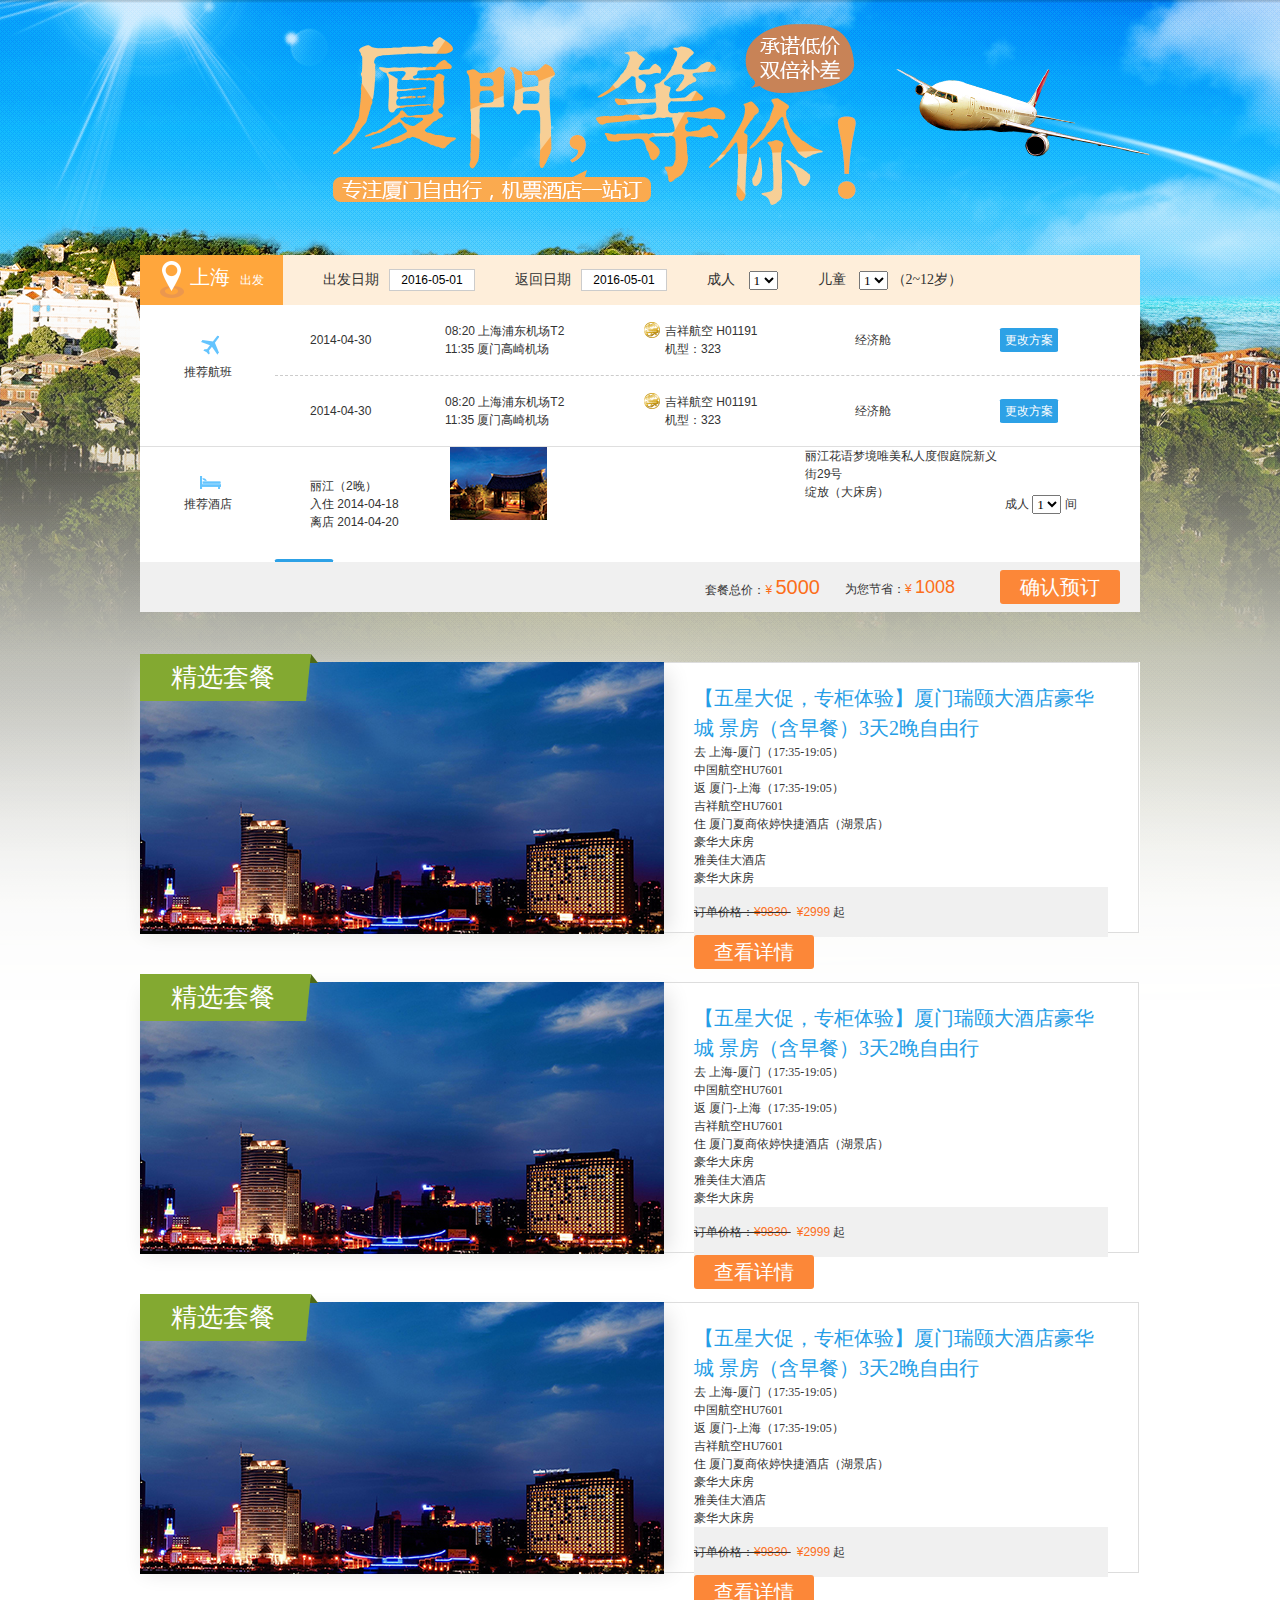
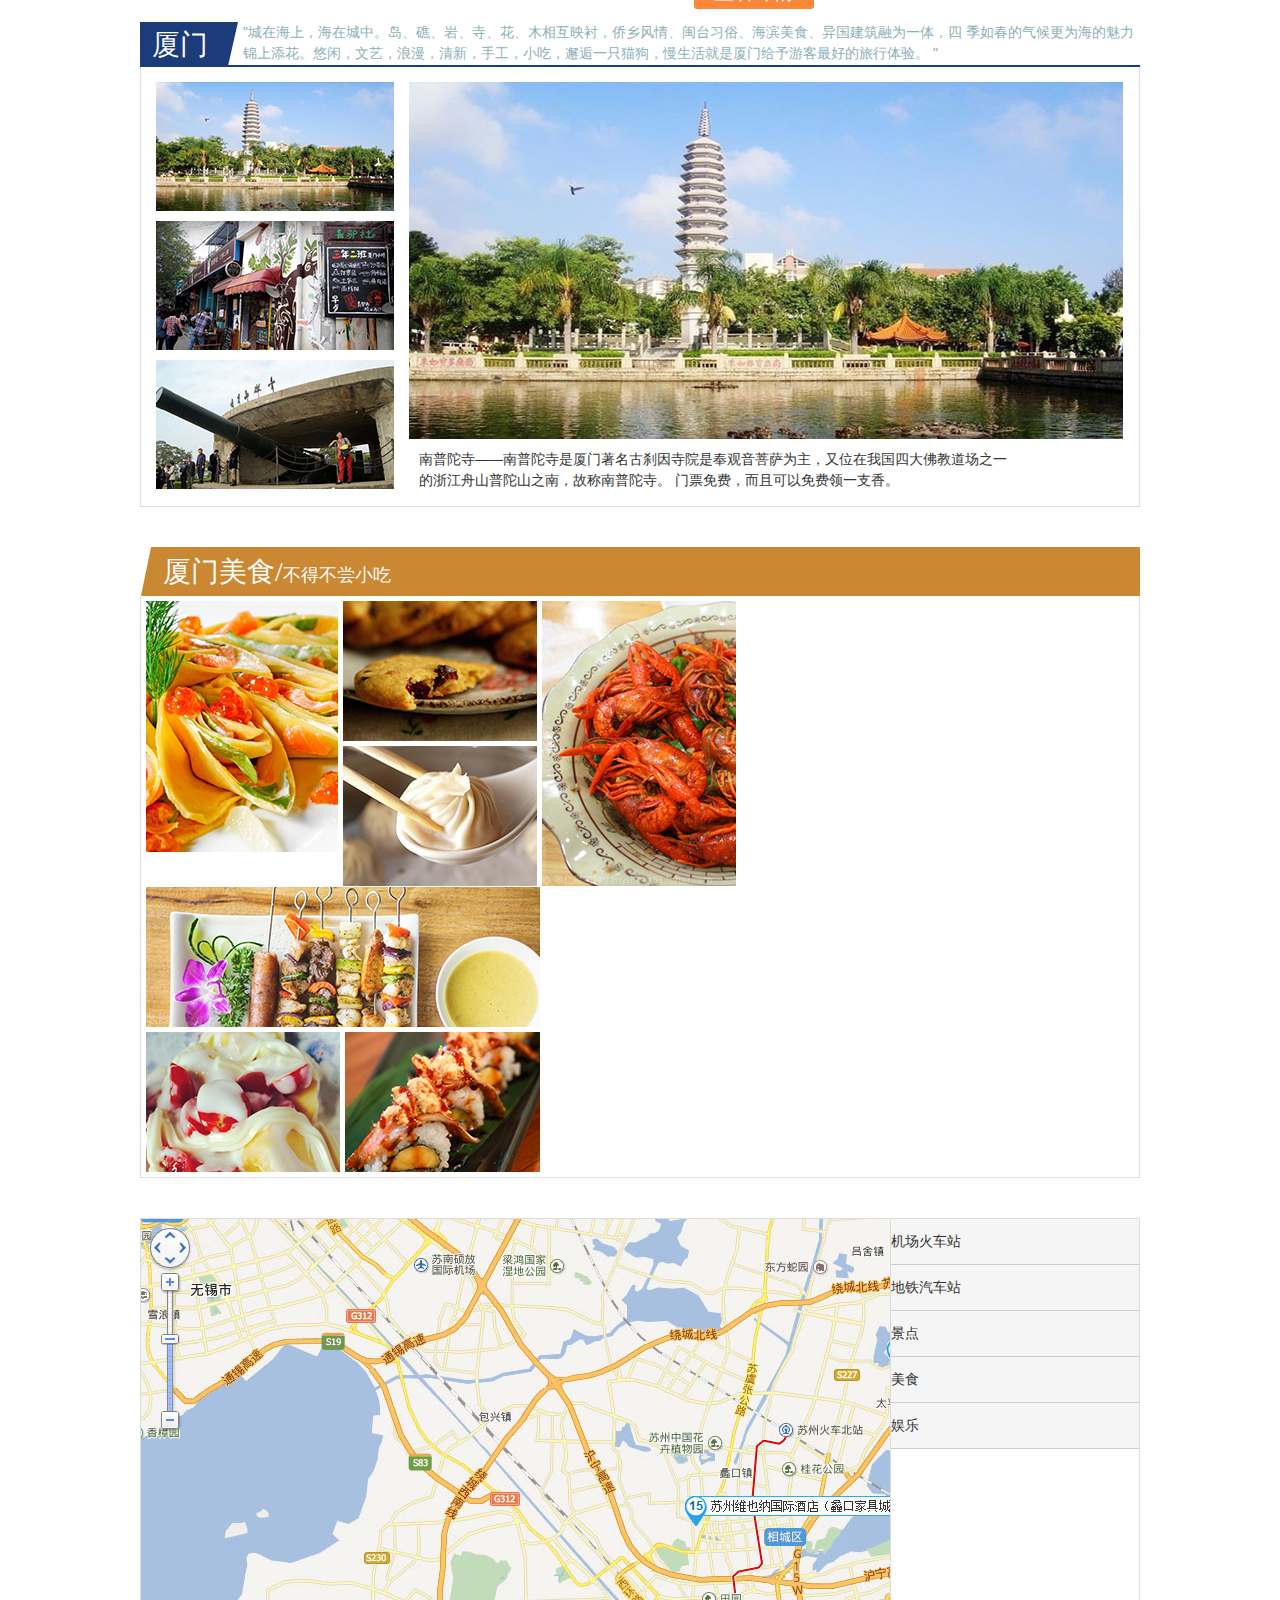
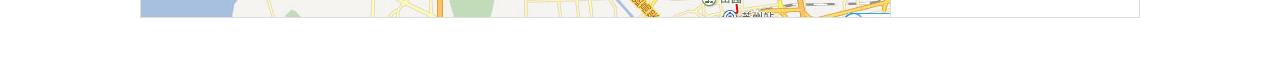
<file: xwq/426/index.html>
<!DOCTYPE html>
<html>
	<head>
	<meta charset="utf-8"/>
	<link rel="stylesheet" href="css/index.css"/>
</head>
<body class="page">
	<div class="content">
		<div class="detail">
			<div class="switch-bar">
			   <div class="bar">
					<h3 class="loc"><i class="ico-pos"></i>上海<span>出发</span></h3>	
				</div>
				<div class="controls">
					<div class="control"><label>出发日期</label><input class="date" type="text"value="2016-05-01" /></div>	
					<div class="control"><label>返回日期</label><input class="date" type="text"value="2016-05-01" /></div>	
					<div class="control">
						<label>成人</label>
						<select>
							<option>1</option>
							<option>2</option>
							<option>3</option>
						</select>
						
					</div>
					<div class="control">
						<label>儿童</label>
						<select>
							<option>1</option>
							<option>2</option>
							<option>3</option>
						</select>
						（2~12岁）
					</div>
				</div>			
			</div>
			<div class="flight">
				<div class="title">
					<i class="ico-flight"></i>
					推荐航班
				</div>
				<div class="flight-info">
					<div class="seg bottom">
						<div class="c1">2014-04-30</div>
						<div class="c2">
							08:20 上海浦东机场T2<br />
							11:35 厦门高崎机场
						</div>
						<div class="c3">
							<div class="air-logo"><img src="images/HO.png"/></div>
							吉祥航空 H01191<br />
							机型：<i class="plane">323</i>
						</div>
						<div class="c4">经济舱</div>
						<div class="c5">
							<a href="javascript:;" class="btn-blue">更改方案</a>
						</div>
					</div>
					<div class="seg">
						<div class="c1">2014-04-30</div>
						<div class="c2">
							08:20 上海浦东机场T2<br />
							11:35 厦门高崎机场
						</div>
						<div class="c3">
							<div class="air-logo"><img src="images/HO.png"/></div>
							吉祥航空 H01191<br />
							机型：<i class="plane">323</i>
						</div>
						<div class="c4">经济舱</div>
						<div class="c5">
							<a href="javascript:;" class="btn-blue">更改方案</a>
						</div>
					</div>
				</div>
			</div>
			<div class="hotel">
				<div class="title">
					<i class="ico-hotel"></i>
					推荐酒店
				</div>
				<div class="hotel-info">
					<div class="c1">
						丽江（2晚）<br />
						入住  2014-04-18<br />
						离店  2014-04-20
					</div>
					<div class="c2">
						<img src="images/lijiang.jpg"/>
					</div>
					<div class="c3">
						丽江花语梦境唯美私人度假庭院新义街29号<br/>
						绽放（大床房）
					</div>
					<div class="c4">
						<i class="ico-wifi"></i>
						<i class="ico-park"></i>
						<i class="ico-food"></i>
						<i class="ico-ent"></i>
					</div>
					<div class="c5">
						成人 <select>
							<option>1</option>
							<option>2</option>
							<option>3</option>
						</select> 间
					</div>
					<div class="c6">
						<a href="javascript:;" class="btn-blue">更改方案</a>
					</div>
				</div>
			</div>	
			<div class="price">
				<div class="btn"><a href="###" class="btn-orange">确认预订</a></div>
				<div class="save">为您节省：<i class="rmb">&yen;</i> <span class="pr">1008</span></div>
				<div class="total">套餐总价：<i class="rmb">&yen;</i> <span class="pr">5000</span></div>
			</div>
		</div>
		<div class="package">
			<div class="pack-item">
				<div class="pack-pic">
					<div class="title">
						<h3>
							精选套餐
							<i class="corner"></i>
						</h3>

					</div>
					<div class="img"><img src="images/xiamen.jpg"></div>
				</div>
				<div class="pack-info">
					<h3>【五星大促，专柜体验】厦门瑞颐大酒店豪华城
						景房（含早餐）3天2晚自由行</h3>
					<ul class="trip">
						<li>
							<div class="l"><span class="ico-out">去</span> 上海-厦门（17:35-19:05）</div>
							<div class="r">中国航空HU7601</div>
						</li>
						<li>
							<div class="l"><span class="ico-ret">返</span> 厦门-上海（17:35-19:05）</div>
							<div class="r">吉祥航空HU7601</div>

						</li>
						<li>
							<div class="l"><span class="ico-reside">住</span> 厦门夏商依婷快捷酒店（湖景店）</div>
							<div class="r">豪华大床房</div>
						</li>
						<li>
							<div class="l no-ico">雅美佳大酒店</div>
							<div class="r">豪华大床房</div>
						</li>
					</ul>
					<div class="book">
						<div class="price">
							<del class="order-pr"> 订单价格：<span class="pr">&yen;9830 </span></del> 
							&nbsp;&nbsp;<i class="rmb">&yen;</i><span class="pr orange-pr">2999</span>
							<span class="start">起</span>
						</div>
						<div class="btn">
							<a href="###" class="btn-orange">查看详情</a>
						</div>

					</div>
				</div>
			</div>
			<div class="pack-item">
				<div class="pack-pic">
					<div class="title">
						<h3>
							精选套餐
							<i class="corner"></i>
						</h3>

					</div>
					<div class="img"><img src="images/xiamen.jpg"></div>
				</div>
				<div class="pack-info">
					<h3>【五星大促，专柜体验】厦门瑞颐大酒店豪华城
						景房（含早餐）3天2晚自由行</h3>
					<ul class="trip">
						<li>
							<div class="l"><span class="ico-out">去</span> 上海-厦门（17:35-19:05）</div>
							<div class="r">中国航空HU7601</div>
						</li>
						<li>
							<div class="l"><span class="ico-ret">返</span> 厦门-上海（17:35-19:05）</div>
							<div class="r">吉祥航空HU7601</div>

						</li>
						<li>
							<div class="l"><span class="ico-reside">住</span> 厦门夏商依婷快捷酒店（湖景店）</div>
							<div class="r">豪华大床房</div>
						</li>
						<li>
							<div class="l no-ico">雅美佳大酒店</div>
							<div class="r">豪华大床房</div>
						</li>
					</ul>
					<div class="book">
						<div class="price">
							<del class="order-pr"> 订单价格：<span class="pr">&yen;9830 </span></del> 
							&nbsp;&nbsp;<i class="rmb">&yen;</i><span class="pr orange-pr">2999</span>
							<span class="start">起</span>
						</div>
						<div class="btn">
							<a href="###" class="btn-orange">查看详情</a>
						</div>

					</div>
				</div>
			</div>
			<div class="pack-item">
				<div class="pack-pic">
					<div class="title">
						<h3>
							精选套餐
							<i class="corner"></i>
						</h3>

					</div>
					<div class="img"><img src="images/xiamen.jpg"></div>
				</div>
				<div class="pack-info">
					<h3>【五星大促，专柜体验】厦门瑞颐大酒店豪华城
						景房（含早餐）3天2晚自由行</h3>
					<ul class="trip">
						<li>
							<div class="l"><span class="ico-out">去</span> 上海-厦门（17:35-19:05）</div>
							<div class="r">中国航空HU7601</div>
						</li>
						<li>
							<div class="l"><span class="ico-ret">返</span> 厦门-上海（17:35-19:05）</div>
							<div class="r">吉祥航空HU7601</div>

						</li>
						<li>
							<div class="l"><span class="ico-reside">住</span> 厦门夏商依婷快捷酒店（湖景店）</div>
							<div class="r">豪华大床房</div>
						</li>
						<li>
							<div class="l no-ico">雅美佳大酒店</div>
							<div class="r">豪华大床房</div>
						</li>
					</ul>
					<div class="book">
						<div class="price">
							<del class="order-pr"> 订单价格：<span class="pr">&yen;9830 </span></del> 
							&nbsp;&nbsp;<i class="rmb">&yen;</i><span class="pr orange-pr">2999</span>
							<span class="start">起</span>
						</div>
						<div class="btn">
							<a href="###" class="btn-orange">查看详情</a>
						</div>

					</div>
				</div>
			</div>
		</div>

		<div class="destination">
			<div class="title">
				<h3>
					厦门
					<i class="corner"></i>
				</h3>
				<div class="desc">"城在海上，海在城中。岛、礁、岩、寺、花、木相互映衬，侨乡风情、闽台习俗、海滨美食、异国建筑融为一体，四
				季如春的气候更为海的魅力锦上添花。悠闲，文艺，浪漫，清新，手工，小吃，邂逅一只猫狗，慢生活就是厦门给予游客最好的旅行体验。
"</div>
				
			</div>
			<div class="pics">
				<div class="box">
					<div class="item">
						<img src="images/xiamen_1.jpg" />
					</div>
					<div class="item">
						<img src="images/xiamen_2.jpg" />
					</div>
					<div class="item last">
						<img src="images/xiamen_3.jpg" />
					</div>
				</div>
				<div class="demo">
					<img src="images/xiamen_1_big.jpg" />
					<div class="demo-desc">
						<p>南普陀寺——南普陀寺是厦门著名古刹因寺院是奉观音菩萨为主，又位在我国四大佛教道场之一
的浙江舟山普陀山之南，故称南普陀寺。 门票免费，而且可以免费领一支香。</p>
					</div>
				</div>
			</div>
		</div>

		<div class="food">
			<div class="title">
				<i class="corner"></i>
				厦门美食/<span>不得不尝小吃</span>
			</div>
			<div class="pics">
			<div class="col item">
				<img src="images/meishi_1.jpg">
				<div class="name">可口食物</div>
				<div class="button">
					<span  class="a">我吃过1234</span>
					<span class="b">我想吃5678</span>
				</div>
			</div>
			<div class="col">
				<div class="item first">
					<img src="images/meishi_7.jpg">
					<div class="name">可口食物</div>
					<div class="button">
						<span  class="a">我吃过1234</span>
						<span class="b">我想吃5678</span>
					</div>
				</div>
				<div class="item">
					<img src="images/meishi_2.jpg">
					<div class="name">可口食物</div>
					<div class="button">
						<span  class="a">我吃过1234</span>
						<span class="b">我想吃5678</span>
					</div>
				</div>
			</div>
			<div class="col item">
				<img src="images/meishi_3.jpg">
				<div class="name">可口食物</div>
				<div class="button">
					<span  class="a">我吃过1234</span>
					<span class="b">我想吃5678</span>
				</div>
			</div>
			<div class="col last">
				<div class="item first">
					<img src="images/meishi_4.jpg">
					<div class="name">可口食物</div>
					<div class="button">
						<span  class="a">我吃过1234</span>
						<span class="b">我想吃5678</span>
					</div>
				</div>
				<div class="row">
					<div class="item first">
						<img src="images/meishi_5.jpg">
						<div class="name">可口食物</div>
						<div class="button">
							<span  class="a">我吃过1234</span>
							<span class="b">我想吃5678</span>
						</div>
					</div>

					<div class="item">
						<img src="images/meishi_6.jpg">
						<div class="name">可口食物</div>
						<div class="button">
							<span  class="a">我吃过1234</span>
							<span class="b">我想吃5678</span>
						</div>
					</div>
			
				</div>
			</div>
			</div>
		</div>
		<div class="map">
			<div class="map-box"><img src="images/map.jpg" /></div>
			<div class="map-nav">
				<ul>
					<li>机场火车站</li>
					<li>地铁汽车站</li>
					<li>景点</li>
					<li>美食</li>
					<li>娱乐</li>
				</ul>
			</div>
		</div>
	</div>
</body>
</html>
</file>
<file: xwq/426/css/index.css>
html, body, div, dl, dt, dd, ul, ol, li, h1, h2, h3, h4, h5, h6, pre, code, form, fieldset, legend, input, textarea, p, blockquote, th, td, em, button { 
	margin: 0; padding: 0; 
}
body { 
	background-color: #FFF; 
	font-size: 12px; 
	line-height: 1.5; 
	font-family: Simsun,sans-serif; 
	color: #333; 
}
img, fieldset { 
	border: 0; 
	margin: 0; 
	padding: 0; 
}
input { 
	font-size: 12px; 
	outline: none; 
}
table { 
	border-collapse: collapse; 
}

a { 
	color: #0066CC; 
	text-decoration: none; 
}
a:hover { 
	text-decoration: underline; 
}
h1, h2, h3, h4, h5, h6 {
    font-weight: normal;
	font-family: Microsoft Yahei,Simsun,sans-serif; 
}
ol, ul, li { 
	list-style: none; 
}
dfn { 
	font-style: normal; 
	font-family: Arial; 
}
input[type="text"]:focus { 
	background-color: #f1f9ff; 
	border-width: 1px; 
	border-style: solid; 
	border-color: #5d9de5 #67a1e2 #67a1e2 #5d9de5; 
	border-color: rgba(93, 157, 229, 0.9); 
	box-shadow: 0 1px 3px rgba(0, 0, 0, 0.1) inset; 
}
select { 
	vertical-align: middle; 
	font-family: Tahoma,Simsun; 
}
i, em{font-style: normal;}
.clearfix { 
	*zoom: 1; 
}
.clearfix:after { 
	clear: both; 
	content: "."; 
	display: block; 
	height: 0; 
	overflow: hidden; 
}
.page{
	background: url(../images/bg2.png) no-repeat top;
	width: 100%;
	max-width: 1920px;
	height: 1006px;
}
.content{
	width: 1000px;
	margin: auto;
    padding-bottom: 50px;
}
.detail{
	margin-bottom: 50px;
}
.switch-bar{	
	width: 1000px;
	height: 50px;
	background-color: #feeeda;
	margin-top: 255px;
	font-family: "Microsoft Yahei";
}
.bar{
	width: 143px;
	height: 50px;
	background-color: #ffa63c;
	float: left;	
}
.bar .loc{
	font-size: 20px;
	padding-left: 20px;
	color: #fff;
	font-family: "Microsoft Yahei";
}
.bar .loc .ico-pos {
    background: url(../images/dingwei.png)no-repeat;
    display:inline-block;
    vertical-align: middle;
    width:30px;
    height: 37px;
}
.bar .loc span{
	font-size: 12px;
    font-weight: normal;
	padding-left: 10px;
	line-height: 50px;
	color: #fff;
	font-family: "Microsoft Yahei";
}
.switch-bar .controls {
    float: left;
    width: 837px;
    padding-left: 20px;
}
.switch-bar .controls .control {
    float: left;
    line-height: 50px;
    font-size: 14px;
    margin: 0 20px;
}
.controls .control label {
    display: inline-block;
    margin-right: 10px;
}
.date {
    height: 20px;
    border: 1px solid #ccc;
    width: 84px;
    text-align: center;
}
.flight {
    overflow: hidden;
    border-bottom: 1px solid #dfdfdf;
    background-color: #fff;
}
.flight .title {
    float: left;
    line-height: 135px;
    width: 135px;
    text-align: center;
    position: relative;
}

.flight .title .ico-flight {
    background: url(../images/flight.png);
    display: inline-block;
    height: 20px;
    width: 20px;
    position: absolute;
    top:30px;
    left: 60px;

}


.flight .flight-info {
    float: left;
    width: 865px;
    position: relative;
}
.flight .flight-info .bottom {
    border-bottom: 1px dashed #ccc;
}
.flight .flight-info .seg{
    height: 70px;
    padding-left: 35px;
}

.flight .flight-info .air-logo {
    display: inline-block;
    position: absolute;
    margin-left: -21px;
}


.c1,.c2,.c3,.c4,.c5 {
    float:left;
}

.flight .flight-info .c1 {
    line-height: 70px;
    width: 135px;
}
.flight .flight-info .c2 {
    padding: 17px 0px;
    width: 220px;
}
.flight .flight-info .c3 {
    padding: 17px 0px;
    width: 190px;
}
.flight .flight-info .c4 {
    line-height: 70px;
    width: 145px;
}
.flight .flight-info .c5 {
    line-height: 70px;
    width: 120px;
}
.hotel {
    overflow: hidden;
    background-color: #fff;
}
.hotel .title {
    float: left;
    line-height: 115px;
    width: 135px;
    text-align: center;
    position: relative;
}
.hotel .title .ico-hotel {
    background: url(../images/hotel.png);
    display: inline-block;
    height: 21px;
    width: 21px;
    position: absolute;
    top:25px;
    left: 60px;
}
.hotel .hotel-info {
    width: 865px;
    height: 115px;
    float: left;
}
.hotel .hotel-info .c1 {
    width: 140px;
    padding: 30px 0 30px 35px;
}
.hotel .hotel-info .c2 {
    width: 355px;
}
.hotel .hotel-info .c3 {
    width: 200px;
}
.hotel .hotel-info .c4{
	float: left;
}
.hotel .hotel-info .c5 {
    line-height: 115px;
    width: 120px;
}
.btn-blue{
    color: #fff;
    background: #2da1e6;
    padding: 5px;
    border-radius: 5%;
}
.btn-blue:hover {
    background: #0083d1;
    text-decoration: none;
}
.price {
    height: 50px;
    line-height: 50px;
    background: #f0f0f0;
    padding-right: 20px;
}
.price .btn {
    float: right;
}
.btn-orange {
    width: 120px;
    height: 38px;
    padding: 6px 20px;
    color: #fff;
    background: #fc8738;
    border-radius: 3px;
    font-size: 20px;
    font-family: "Microsoft Yahei";
}
.btn-orange:hover {
    background: #f60;
    text-decoration: none;
}


.price .save {
    margin-right: 45px;
    float: right;
}
.price .rmb, .price .pr {
    font-family: Arial;
    color: #fc6e1a;
}
.price .save .pr {
    font-size: 18px;
}
.price .total {
    margin-right: 25px;
    float: right;
}
.price .rmb, .price .pr {
    color: #fc6e1a;
}
.price .total .pr {
    font-size: 20px;
}
.package {
    font-family: "Microsoft Yahei";
    margin-bottom: 40px;
}
.package .pack-item {
    height: 270px;   
    margin-bottom: 50px;
}
.package .pack-item .pack-pic {
    float: left;
    width: 524px;
    height: 270px;
    position: relative;

}
.pack-pic .title {
    z-index: 2;
    position: absolute;
}
.pack-pic h3 {
    position: relative;
    text-align: center;
    font-size: 26px;
    color: #fff;
    line-height: 47px;
    width: 165px;
    margin-top:-8px;
    background: #83a931;
}
.pack-pic .corner {
    position: absolute;
    right: -13px;
    top:0;
    background:url(../images/pack-corner.png) no-repeat right top;
    display: inline-block;
    vertical-align: middle;
    width: 15px;
    height:47px;

}

.pack-pic .img{
    height: 260px;
    box-shadow: 5px 10px 20px #e1e1e1;
    position: absolute;
    z-index: 1;
}
.package .pack-item{
    height: 270px;
    background-color: #fff;
}

.package .pack-item .pack-info {
    float: left;
    width: 414px;
    padding: 20px 30px;
    border-top: 1px solid #ddd;
    border-bottom: 1px solid #ddd;
    border-right: 1px solid #ddd;
    height: 229px;
}
.pack-info h3 {
    font-family: "Microsoft Yahei";
    color: #249de6;
    font-size: 20px;
}
.trip{
    list-style: none;
}
.destination {
    margin-bottom: 40px;
}
.destination .title {

    height: 43px;
    border-bottom: 2px solid #1c3b7b;
}
.destination .title h3 {
    position: relative;
    float: left;
    background: #1c3b7b;
    font-size: 28px;
    font-family: "Microsoft Yahei";
    color: #fff;
    line-height: 45px;
    padding-left: 12px;
    padding-right: 20px;
    width: 56px;
}
.destination .title h3 .corner {
    position: absolute;
    right: -13px;
    top:0;
    width: 15px;
    height: 47px;

    display: inline-block;

    background: url(../images/dest-corner.png) no-repeat;


}
.destination .title .desc {
    float: left;
    font-size: 14px;
    color: #8dafb8;
    width: 896px;
    margin-left: 15px;
}

.destination .pics {
    overflow: hidden;
    border:1px solid #ddd;
    border-top:none;
    padding: 15px;
}

.destination img {
    display: block;
}

.destination .pics .box {
    float:left;
    margin-right:15px;
}
.destination .pics .box .item {
    margin-bottom: 10px;
}
.destination .pics .box .last {
    margin-bottom: 0;
}
.destination .pics .demo {
    float:left;
}
.destination .pics .demo img {
    margin-bottom: 10px;
}
.destination .demo-desc p {
    width: 590px;
    padding-left: 10px;
    font-size: 14px;
}





.food {
    width: 100%;
    padding: 0;
    overflow: hidden;
    margin-bottom: 40px;
    font-family: Microsoft Yahei;
}
.food .title {
    position: relative;
    font-size: 28px;
    line-height: 49px;
    height: 49px;
    text-indent: 8px;
    color: #fff;
    background-color: #ca8832;
    margin-left: 15px;

}

.food .title .corner {
    position: absolute;
    left: -14px;
    top:0;
    display: inline-block;
    height: 49px;
    width: 15px;
    background: url(../images/food-corner.png) no-repeat;

}


.food .title span {
    font-size: 18px;
}

.food .name {
    font-size: 18px;
    line-height: 30px;
    position: absolute;
    top: 0;
    left: 0;
    display: none;
    width: 100%;
    height: 30px;
    margin: 0;
    padding: 0;
    text-indent: 8px;
    color: #fff;
    background-color: rgba(0,0,0,.7);
}
.food .button {
    position: absolute;
    bottom: 0;
    left: 0;
    display: none;
    width: 100%;
    height: 40px;
    margin: 0;
    padding: 0;
    background-color: #fff;
}
.food .button .a {
    line-height: 30px;
    display: block;
    float: left;
    width: 48%;
    height: 30px;
    margin-top: 5px;
    cursor: pointer;
    text-align: center;
    color: #fff;
    border-radius: 10px;
    background-color: #f97da1;
}
.food .button .b {
    line-height: 30px;
    display: block;
    float: right;
    width: 48%;
    height: 30px;
    margin-top: 5px;
    cursor: pointer;
    text-align: center;
    color: #fff;
    border-radius: 10px;
    background-color: #7ebbfe;
}


.food img {
    display: block;
}
.food .pics {
    border: 1px solid #ddd;
    border-top: none;
    overflow: hidden;
    padding: 5px 4px 4px 5px;
}

.food .col, .food .col, .food .col, .food .col {
    float:left;
    margin-right:5px;
}
.food .last {
    margin-right: 0;
}

.food .item {
    cursor: pointer;;
}
.food .row .item {
    float:left;
}

.food .col .first {
    margin-bottom: 5px;
}

.food .row .item.first {
    margin-right: 5px;
    margin-bottom: 0;
}

.food .item:hover .button {
    display: block;
}

.map{
    height: 400px;
}
.map-box {
    float: left;
    width: 748px;
    border: 1px solid #ddd;
    height: 398px;
}
.map-nav {
    float: left;
    border: 1px solid #ddd;
    height: 398px;
    width: 248px;
}
.map-nav ul{
    list-style: none;
}

.map-nav ul li{
    font-family: Microsoft Yahei;
    font-size: 14px;
    line-height: 45px;
    background: #f5f5f5;
    border-bottom: 1px solid #ccc;
}
</file>
